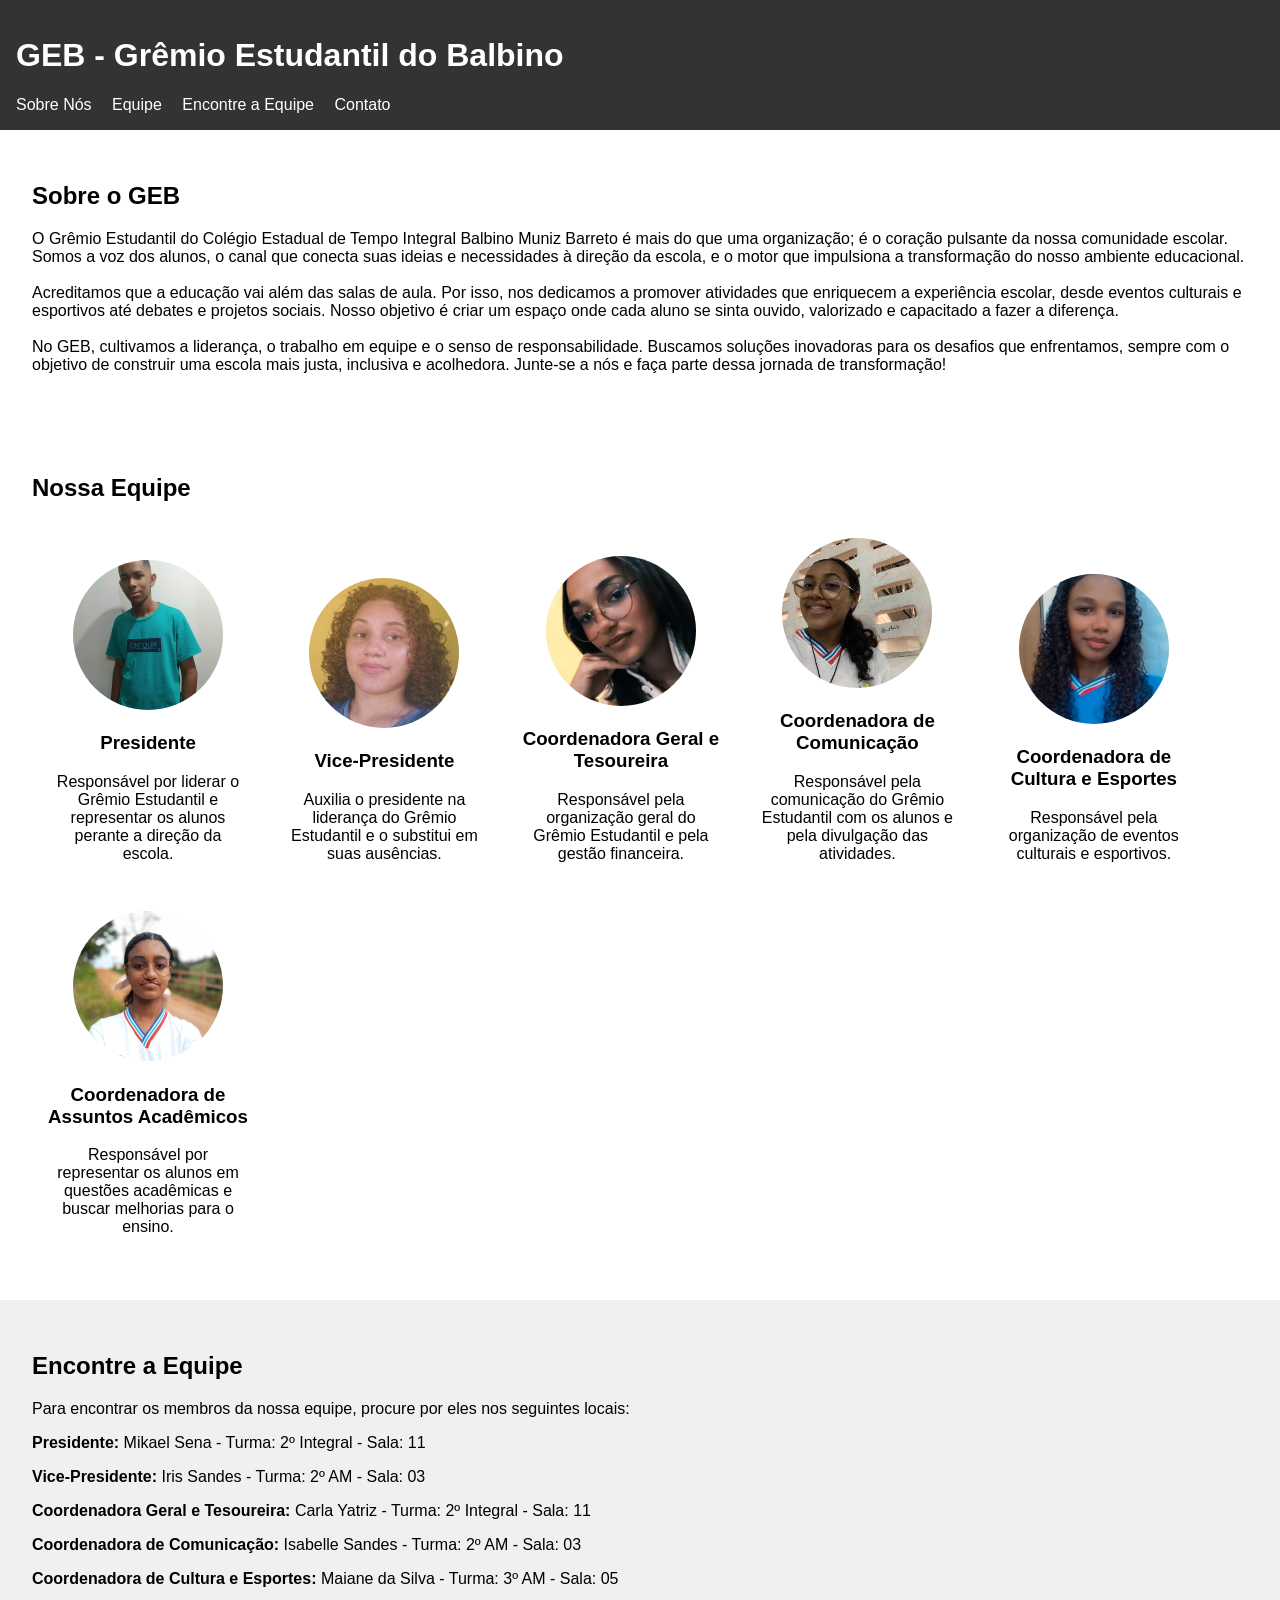
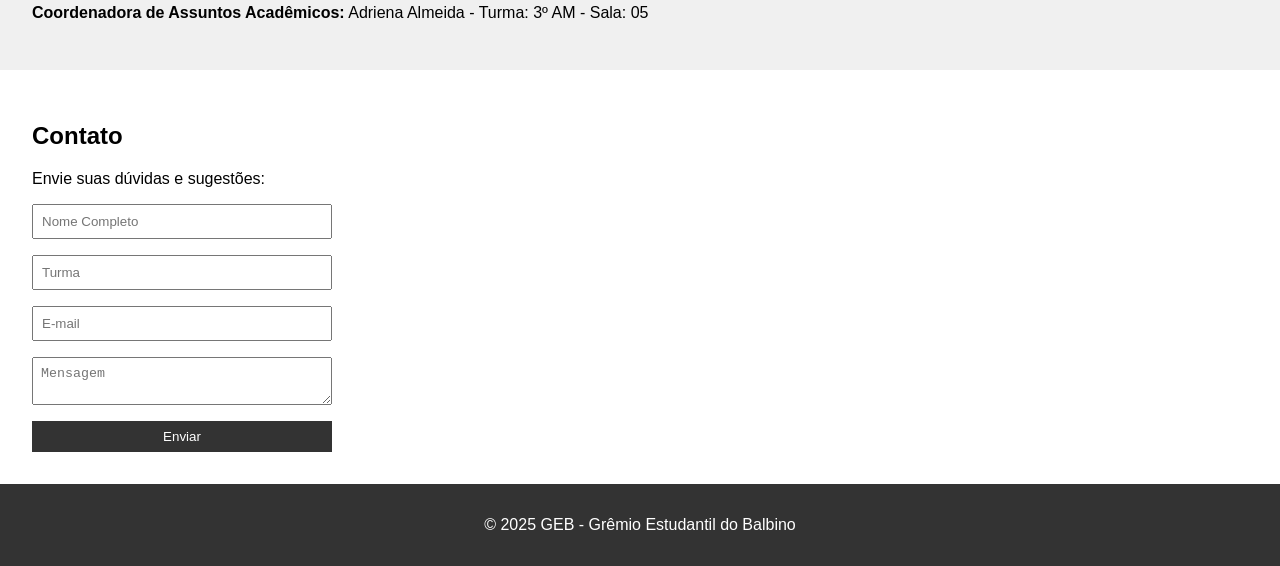
<file: index.html>
<!DOCTYPE html>
<html lang="pt-BR">
<head>
    <meta charset="UTF-8">
    <meta name="viewport" content="width=device-width, initial-scale=1.0">
    <title> Grêmio Estudantil do Balbino </title>
    <link rel="stylesheet" href="style.css">
</head>
<body>
    <header>
        <h1> GEB - Grêmio Estudantil do Balbino </h1>
        <nav>
            <ul>
                <li><a href="#sobre">Sobre Nós</a></li>
                <li><a href="#equipe">Equipe</a></li>
                <li><a href="#encontre-equipe">Encontre a Equipe</a></li>
                <li><a href="#contato">Contato</a></li>
            </ul>
        </nav>
    </header>

    <section id="sobre">
        <h2>Sobre o GEB</h2>
        <p>O Grêmio Estudantil do Colégio Estadual de Tempo Integral Balbino Muniz Barreto é mais do que uma organização; é o coração pulsante da nossa comunidade escolar. Somos a voz dos alunos, o canal que conecta suas ideias e necessidades à direção da escola, e o motor que impulsiona a transformação do nosso ambiente educacional.
        <br>
        <br>
        Acreditamos que a educação vai além das salas de aula. Por isso, nos dedicamos a promover atividades que enriquecem a experiência escolar, desde eventos culturais e esportivos até debates e projetos sociais. Nosso objetivo é criar um espaço onde cada aluno se sinta ouvido, valorizado e capacitado a fazer a diferença.
        <br>
        <br>
        No GEB, cultivamos a liderança, o trabalho em equipe e o senso de responsabilidade. Buscamos soluções inovadoras para os desafios que enfrentamos, sempre com o objetivo de construir uma escola mais justa, inclusiva e acolhedora. Junte-se a nós e faça parte dessa jornada de transformação!</p>
    </section>

    <section id="equipe">
        <h2>Nossa Equipe</h2>
        <div class="membro">
            <img src="presidente.jpg" alt="Presidente">
            <h3>Presidente</h3>
            <p>Responsável por liderar o Grêmio Estudantil e representar os alunos perante a direção da escola.</p>
        </div>
        <div class="membro">
            <img src="vice-presidente.jpg" alt="Vice-Presidente">
            <h3>Vice-Presidente</h3>
            <p>Auxilia o presidente na liderança do Grêmio Estudantil e o substitui em suas ausências.</p>
        </div>
        <div class="membro">
            <img src="coord-carla.jpg" alt="Coordenadora Geral">
            <h3>Coordenadora Geral e Tesoureira</h3>
            <p>Responsável pela organização geral do Grêmio Estudantil e pela gestão financeira.</p>
        </div>
        <div class="membro">
            <img src="coord-isa.jpg" alt="Coordenadora de Comunicação">
            <h3>Coordenadora de Comunicação</h3>
            <p>Responsável pela comunicação do Grêmio Estudantil com os alunos e pela divulgação das atividades.</p>
        </div>
        <div class="membro">
            <img src="coord-mai.jpg" alt="Coordenadora de Cultura e Esportes">
            <h3>Coordenadora de Cultura e Esportes</h3>
            <p>Responsável pela organização de eventos culturais e esportivos.</p>
        </div>
        <div class="membro">
            <img src="coord-adri.jpg" alt="Coordenadora de Assuntos Acadêmicos">
            <h3>Coordenadora de Assuntos Acadêmicos</h3>
            <p>Responsável por representar os alunos em questões acadêmicas e buscar melhorias para o ensino.</p>
        </div>
    </section>

    <section id="encontre-equipe">
        <h2>Encontre a Equipe</h2>
        <p>Para encontrar os membros da nossa equipe, procure por eles nos seguintes locais:</p>
        <ul>
            <li><strong>Presidente:</strong> Mikael Sena - Turma: 2º Integral - Sala: 11</li>
            <li><strong>Vice-Presidente:</strong> Iris Sandes - Turma: 2º AM - Sala: 03</li>
            <li><strong>Coordenadora Geral e Tesoureira:</strong> Carla Yatriz - Turma: 2º Integral - Sala: 11 </li>
            <li><strong>Coordenadora de Comunicação:</strong> Isabelle Sandes - Turma: 2º AM - Sala: 03</li>
            <li><strong>Coordenadora de Cultura e Esportes:</strong> Maiane da Silva - Turma: 3º AM - Sala: 05</li>
            <li><strong>Coordenadora de Assuntos Acadêmicos:</strong> Adriena Almeida - Turma: 3º AM - Sala: 05</li>
        </ul>
    </section>

    <section id="contato">
        <h2>Contato</h2>
        <p>Envie suas dúvidas e sugestões:</p>
        <form action="https://formspree.io/f/xanenrjd" method="post">
            <input type="text" placeholder="Nome Completo" name="Nome Completo" required>
            <input type="text" placeholder="Turma" name="Turma" required>
            <input type="email" placeholder="E-mail" name="E-mail">
            <textarea placeholder="Mensagem" name="Mensagem" required></textarea>


            <button type="submit">Enviar</button>
        </form>
    </section>

    <footer>
        <p>&copy; 2025 GEB - Grêmio Estudantil do Balbino</p>
    </footer>
</body>
</html>
</file>
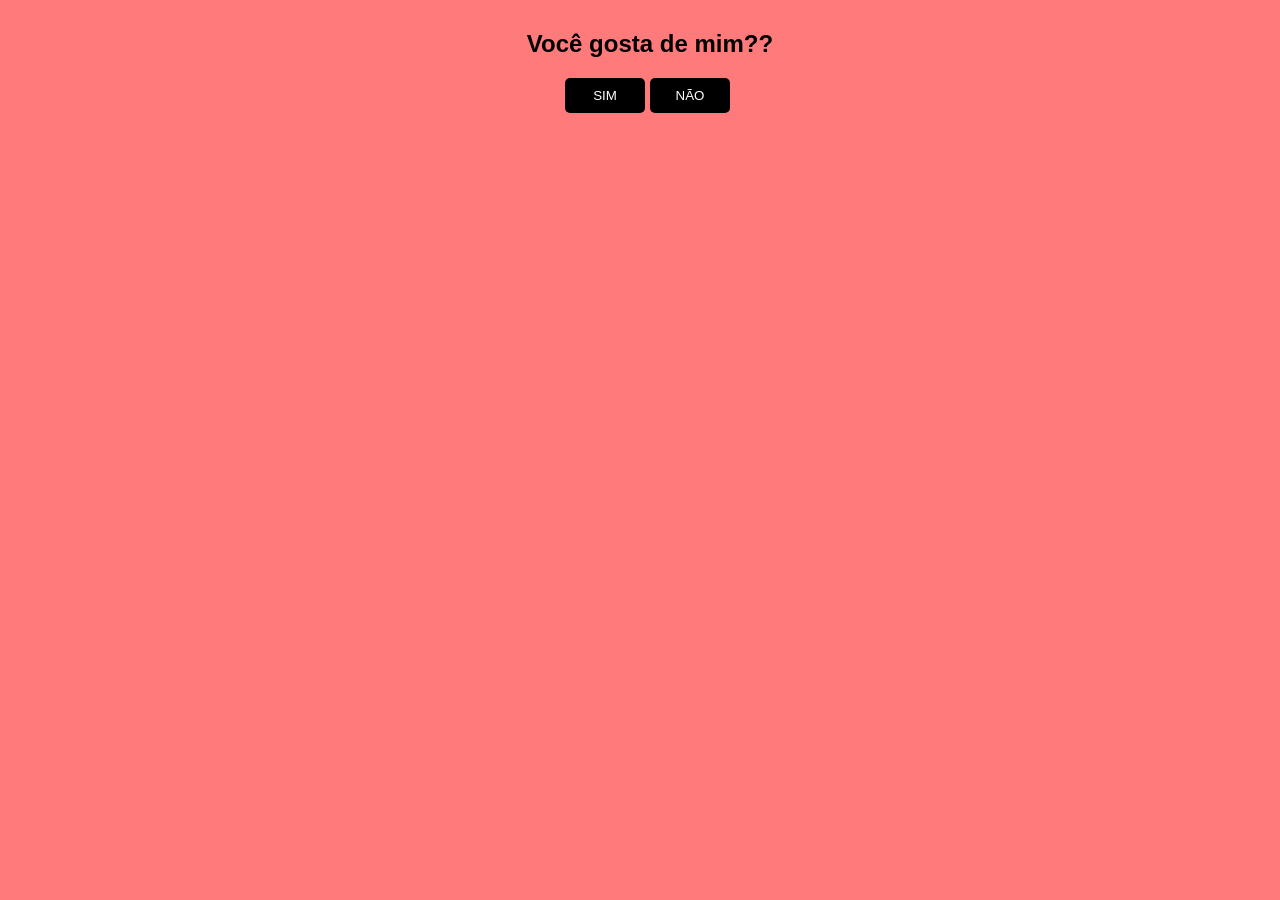
<file: likeme.html>
<!DOCTYPE html>
<!-- 
Tutorial: https://www.youtube.com/watch?v=zxxB9SFh9p4
-->
<html lang="en">

<head>
    <meta charset="UTF-8">
    <meta http-equiv="X-UA-Compatible" content="IE=edge">
    <meta name="viewport" content="width=device-width, initial-scale=1.0">
    <title>Do you like me?</title>
</head>

<body>
    <div id="conteudo">
        <h2>Você gosta de mim??</h2>
        <div style="margin: auto;width: 170px;">
            <button style="position: fixed;display: block;" class="btn" onclick="sim()">SIM</button>
            <button class="btn" onclick="desvia(this)" onmouseover="desvia(this)" style="position: absolute;">NÃO</button>
        </div>
    </div>
</body>
<style>
    #conteudo {
        background: #ff7a7a;
        width: 100%;
        height: 100%;
        position: fixed;
        top: 0;
        left: 0;
        padding: 10px;
        text-align: center;
        font-family: sans-serif;
    }

    .btn {
        background: black;
        color: white;
        border: none;
        padding: 10px;
        width: 80px;
        border-radius: 5px;
    }
</style>

<script>
    function sim() {
        alert("Você acabou de assumir que gosta de mim kakak! :)");
        // redireciona para um URL após clicar no SIM
        location.href = "https://youtu.be/6_hVTO3SGO4?si=hy3gotXF050wkuj7";
    }

    function desvia(btn) {
        // btn declarado na função
        btn.style.position = 'absolute';
        btn.style.bottom = geraPosicao(10, 90);
        btn.style.left = geraPosicao(10, 90);
        console.log('opa, desviei...');
    }

    function geraPosicao(min, max) {
        return (Math.random() * (max - min) + min) + "%";
    }

</script>

</html>
</file>
<file: style.css>
body {
    font-family: sans-serif;
    margin: 0;
}

header {
    background-color: #333;
    color: #fff;
    padding: 1rem;
}

nav ul {
    list-style: none;
    margin: 0;
    padding: 0;
}

nav li {
    display: inline;
    margin-right: 1rem;
}

nav a {
    color: #fff;
    text-decoration: none;
}

section {
    padding: 2rem;
}

.membro {
    display: inline-block;
    width: 200px;
    margin: 1rem;
    text-align: center;
}

.membro img {
    width: 150px;
    height: 150px;
    border-radius: 50%;
    object-fit: cover;
}

.galeria img {
    width: 200px;
    height: 150px;
    margin: 1rem;
}

form {
    display: flex;
    flex-direction: column;
    width: 300px;
}

input, textarea {
    padding: 0.5rem;
    margin-bottom: 1rem;
}

button {
    background-color: #333;
    color: #fff;
    padding: 0.5rem;
    border: none;
}
#encontre-equipe {
    padding: 2rem;
    background-color: #f0f0f0; /* Cor de fundo opcional */
}

#encontre-equipe ul {
    list-style: none;
    padding: 0;
}

#encontre-equipe li {
    margin-bottom: 1rem;
}

#encontre-equipe strong {
    font-weight: bold;
}
footer {
    background-color: #333;
    color: #fff;
    text-align: center;
    padding: 1rem;
}
</file>
